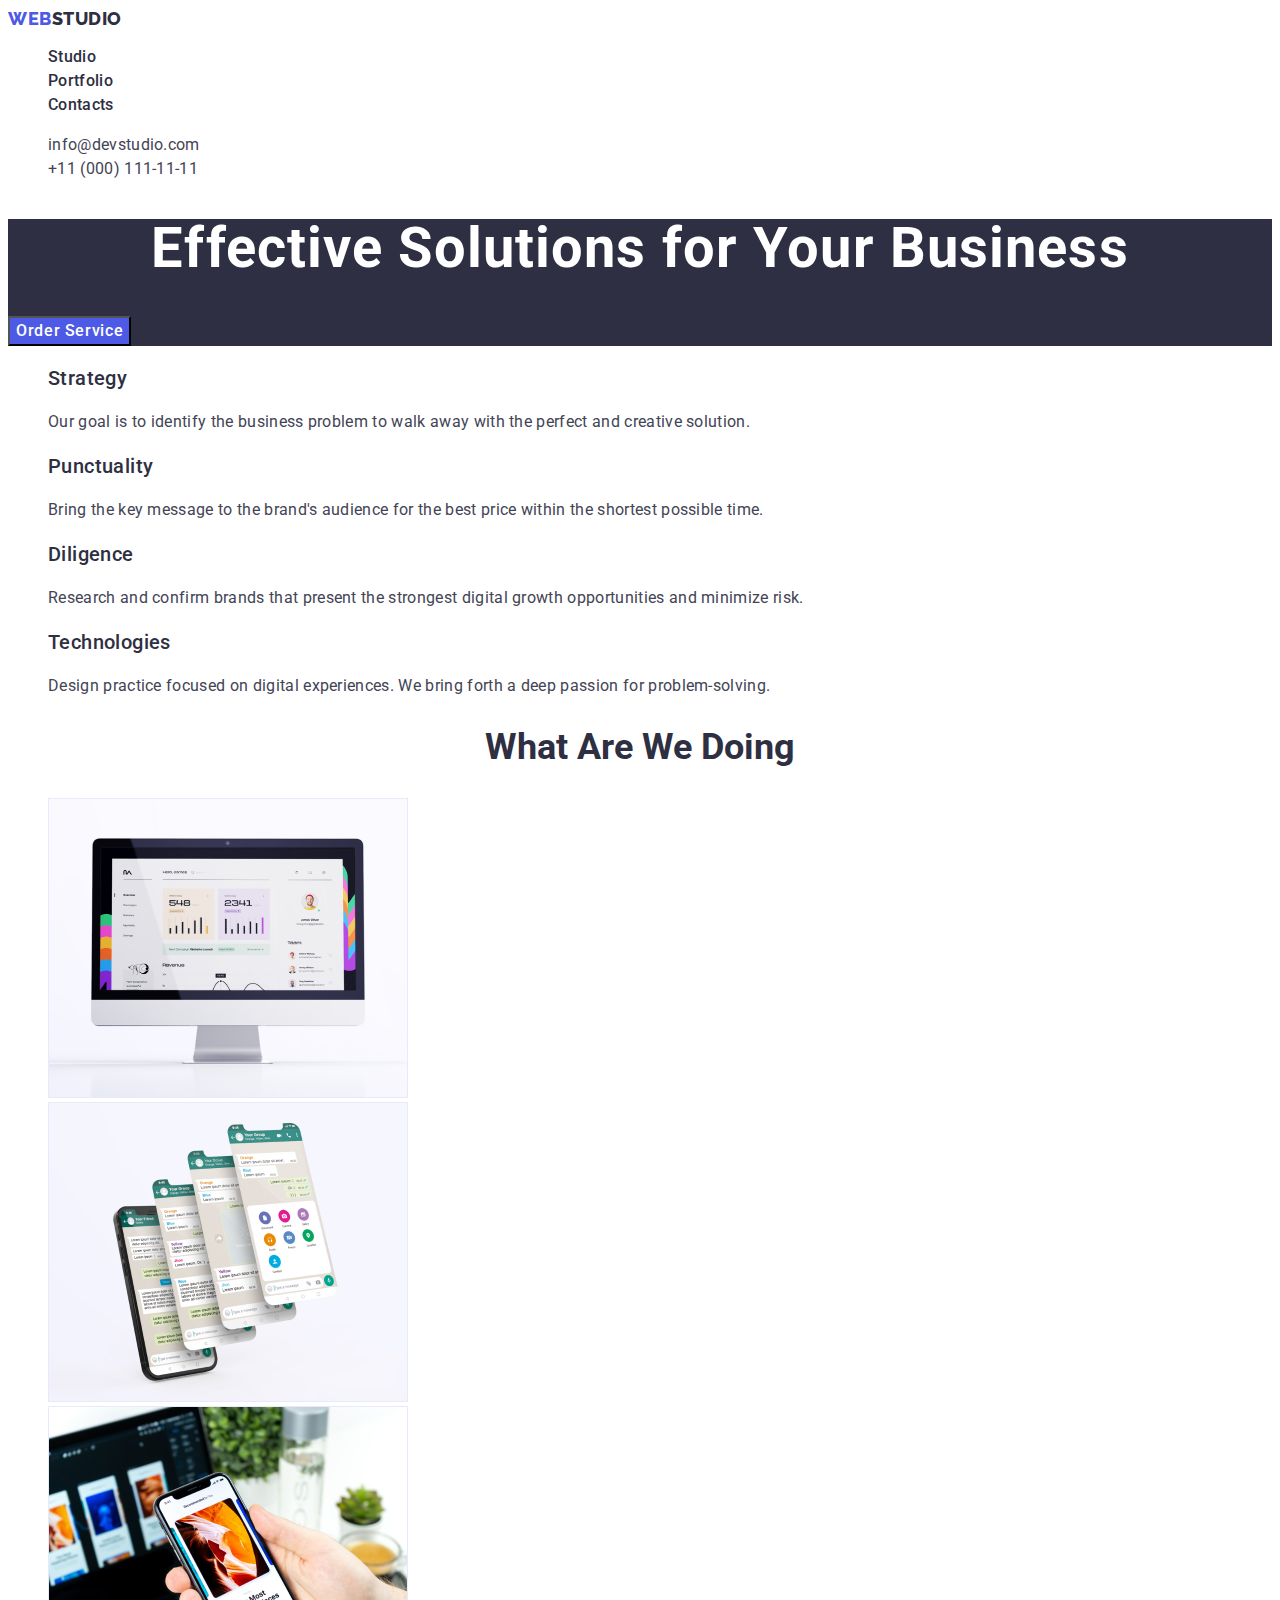
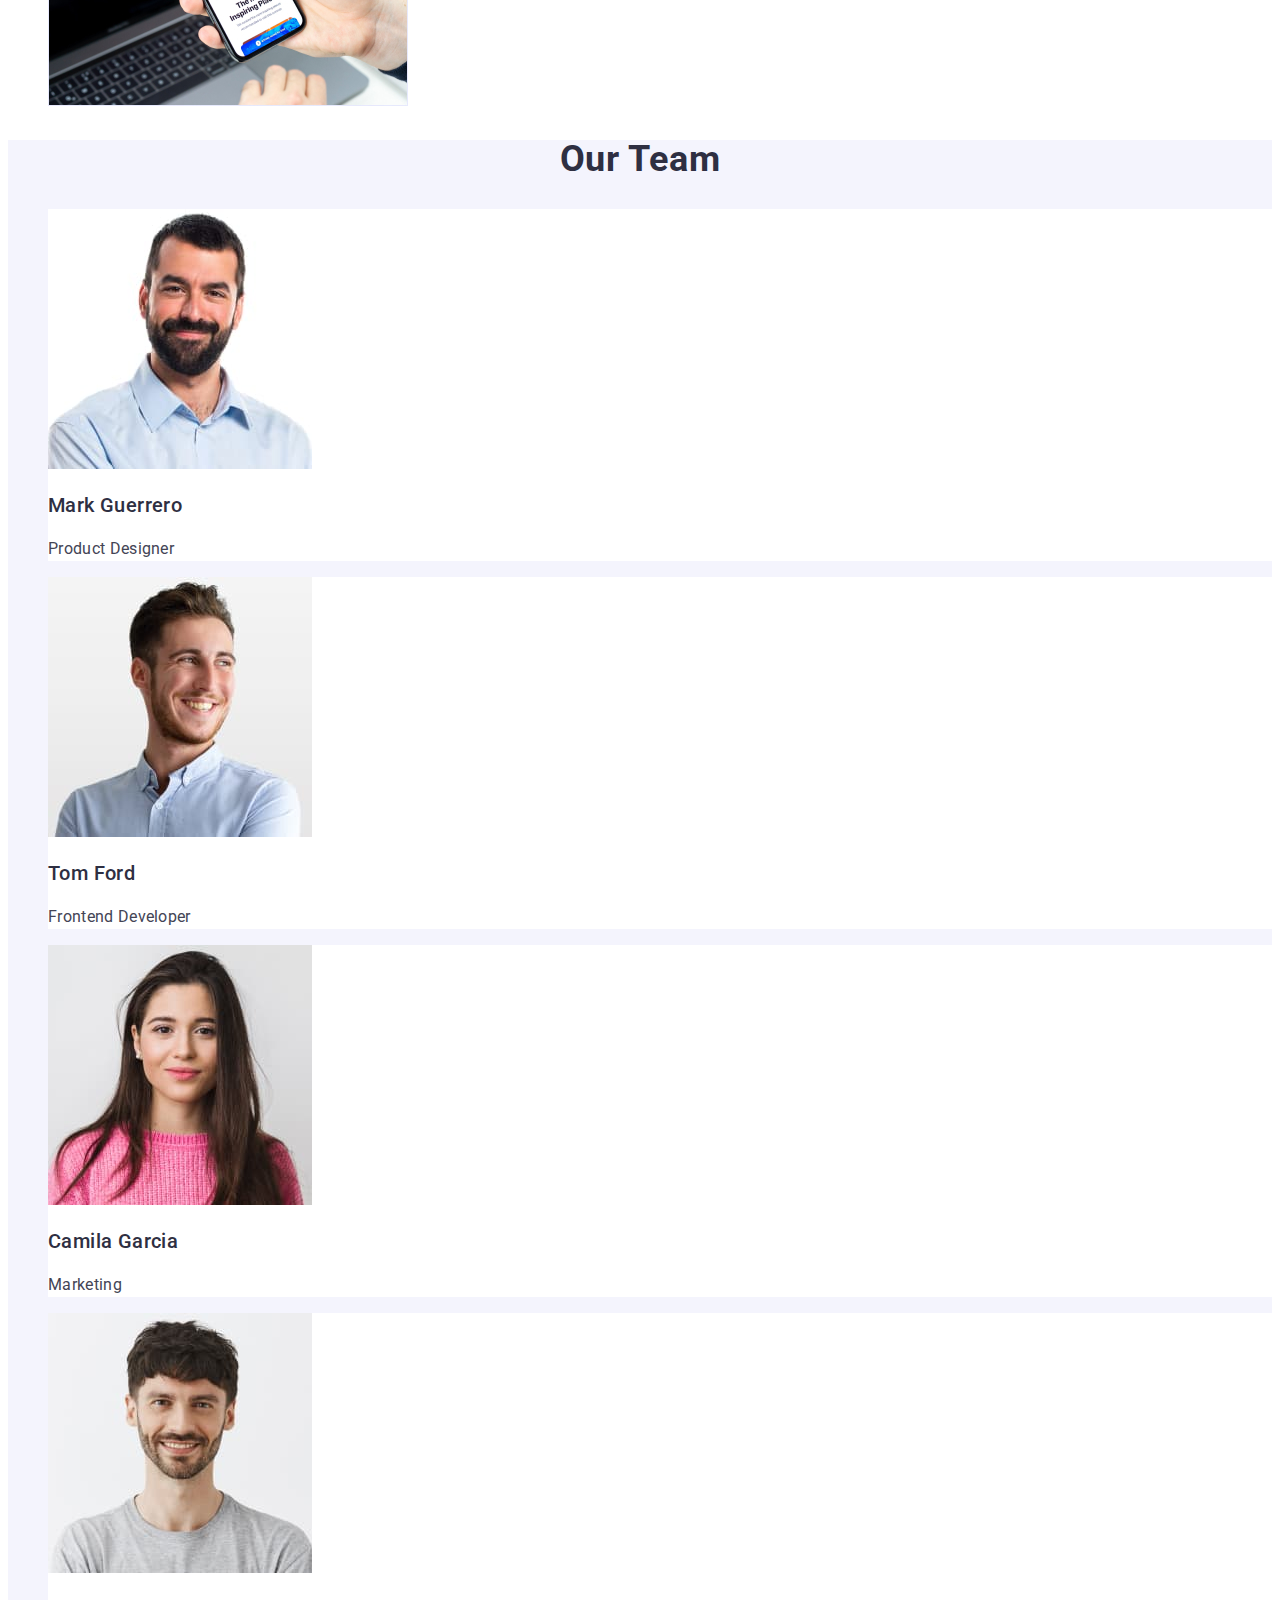
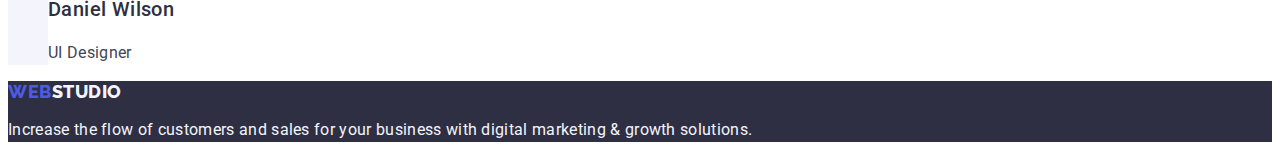
<file: index.html>
<!DOCTYPE html>
<html lang="en">
  <head>
    <meta charset="UTF-8" />
    <meta http-equiv="X-UA-Compatible" content="IE=edge" />
    <meta name="viewport" content="width=device-width, initial-scale=1.0" />
    <link rel="preconnect" href="https://fonts.googleapis.com" />
    <link rel="preconnect" href="https://fonts.gstatic.com" crossorigin />
    <link
      href="https://fonts.googleapis.com/css2?family=Raleway:wght@800&family=Roboto:wght@400;500;700&display=swap"
      rel="stylesheet"
    />
    <title>WebStudio</title>
    <link rel="stylesheet" href="./css/styles.css" />
  </head>
  <body>
    <!--Header-->
    <header class="header">
      <nav class="header-n`avigation">
        <a href="./index.html" class="header-logo link"
          >Web<span class="header-span">Studio</span></a
        >
        <ul class="header-menu list">
          <li class="header-menu-item">
            <a href="./index.html" class="header-menu-link link">Studio</a>
          </li>
          <li class="header-menu-item">
            <a href="./portfolio.html" class="header-menu-link link"
              >Portfolio</a
            >
          </li>
          <li class="header-menu-item">
            <a href="" class="header-menu-link link">Contacts</a>
          </li>
        </ul>
      </nav>
      <address class="address">
        <ul class="address-list list">
          <li class="address-item">
            <a href="mailto:info@devstudio.com" class="address-link link"
              >info@devstudio.com</a
            >
          </li>
          <li class="address-item">
            <a href="tel:+110001111111" class="address-link link"
              >+11 (000) 111-11-11</a
            >
          </li>
        </ul>
      </address>
    </header>
    <main>
      <!-----------------Hero------------->
      <section class="hero">
        <h1 class="hero-title">Effective Solutions for Your Business</h1>
        <button type="button" class="hero-btn">Order Service</button>
      </section>
      <!--Section About Us-->
      <section class="about">
        <h2 hidden>Our preference</h2>
        <ul class="about-list list">
          <li class="about-item">
            <h3 class="about-subtitle">Strategy</h3>
            <p class="about-item-text">
              Our goal is to identify the business problem to walk away with the
              perfect and creative solution.
            </p>
          </li>
          <li class="about-item">
            <h3 class="about-subtitle">Punctuality</h3>
            <p class="about-item-text">
              Bring the key message to the brand's audience for the best price
              within the shortest possible time.
            </p>
          </li>
          <li class="about-item">
            <h3 class="about-subtitle">Diligence</h3>
            <p class="about-item-text">
              Research and confirm brands that present the strongest digital
              growth opportunities and minimize risk.
            </p>
          </li>
          <li class="about-item">
            <h3 class="about-subtitle">Technologies</h3>
            <p class="about-item-text">
              Design practice focused on digital experiences. We bring forth a
              deep passion for problem-solving.
            </p>
          </li>
        </ul>
      </section>
      <!--Section What Are We Doing-->
      <section class="doing">
        <h2 class="doing-title">What Are We Doing</h2>
        <ul class="doing-list list">
          <li class="doing-item">
            <img
              src="./images/img-1.jpg"
              alt="example of PC app"
              width="360"
              height="300"
            />
          </li>
          <li class="doing-item">
            <img
              src="./images/img-2.jpg"
              alt="example of Mobile app"
              width="360"
              height="300"
            />
          </li>
          <li class="doing-item">
            <img
              src="./images/img-3.jpg"
              alt="example of sinchronized app"
              width="360"
              height="300"
            />
          </li>
        </ul>
      </section>
      <!--Section Our Team-->
      <section class="team">
        <h2 class="team-title">Our Team</h2>
        <ul class="team-list list">
          <li class="team-item">
            <img
              src="./images/team-1.jpg"
              alt="photo of Mark Guerrero"
              width="264"
              height="260"
            />
            <h3 class="team-subtitle">Mark Guerrero</h3>
            <p class="team-item-text">Product Designer</p>
          </li>
          <li class="team-item">
            <img
              src="./images/team-2.jpg"
              alt="photo of Tom Ford"
              width="264"
              height="260"
            />
            <h3 class="team-subtitle">Tom Ford</h3>
            <p class="team-item-text">Frontend Developer</p>
          </li>
          <li class="team-item">
            <img
              src="./images/team-3.jpg"
              alt="photo of Camila Garcia"
              width="264"
              height="260"
            />
            <h3 class="team-subtitle">Camila Garcia</h3>
            <p class="team-item-text">Marketing</p>
          </li>
          <li class="team-item">
            <img
              src="./images/team-4.jpg"
              alt="photo of Daniel Wilson"
              width="264"
              height="260"
            />
            <h3 class="team-subtitle">Daniel Wilson</h3>
            <p class="team-item-text">UI Designer</p>
          </li>
        </ul>
      </section>
    </main>

    <!--Footer-->
    <footer class="footer">
      <a href="./index.html" class="footer-logo link"
        >Web<span class="footer-span">Studio</span></a
      >
      <p class="footer-text">
        Increase the flow of customers and sales for your business with digital
        marketing & growth solutions.
      </p>
    </footer>
  </body>
</html>
</file>
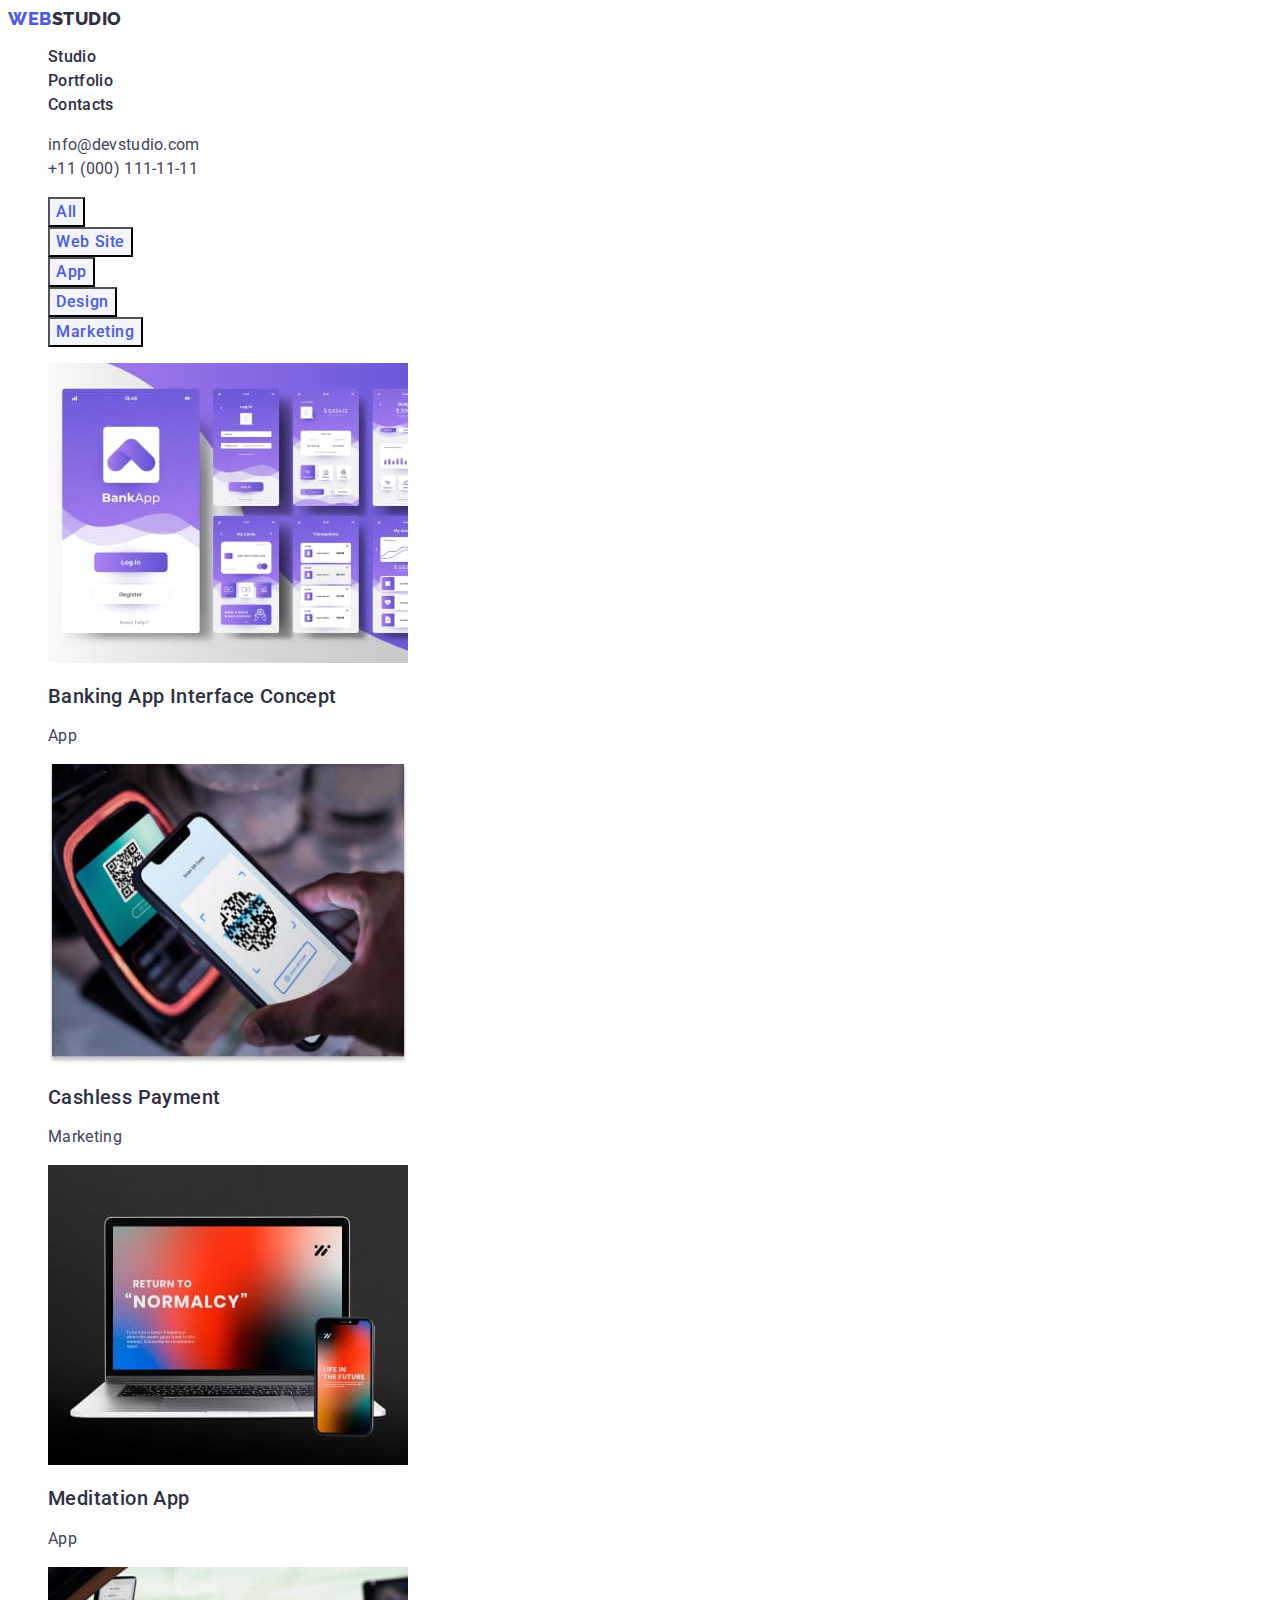
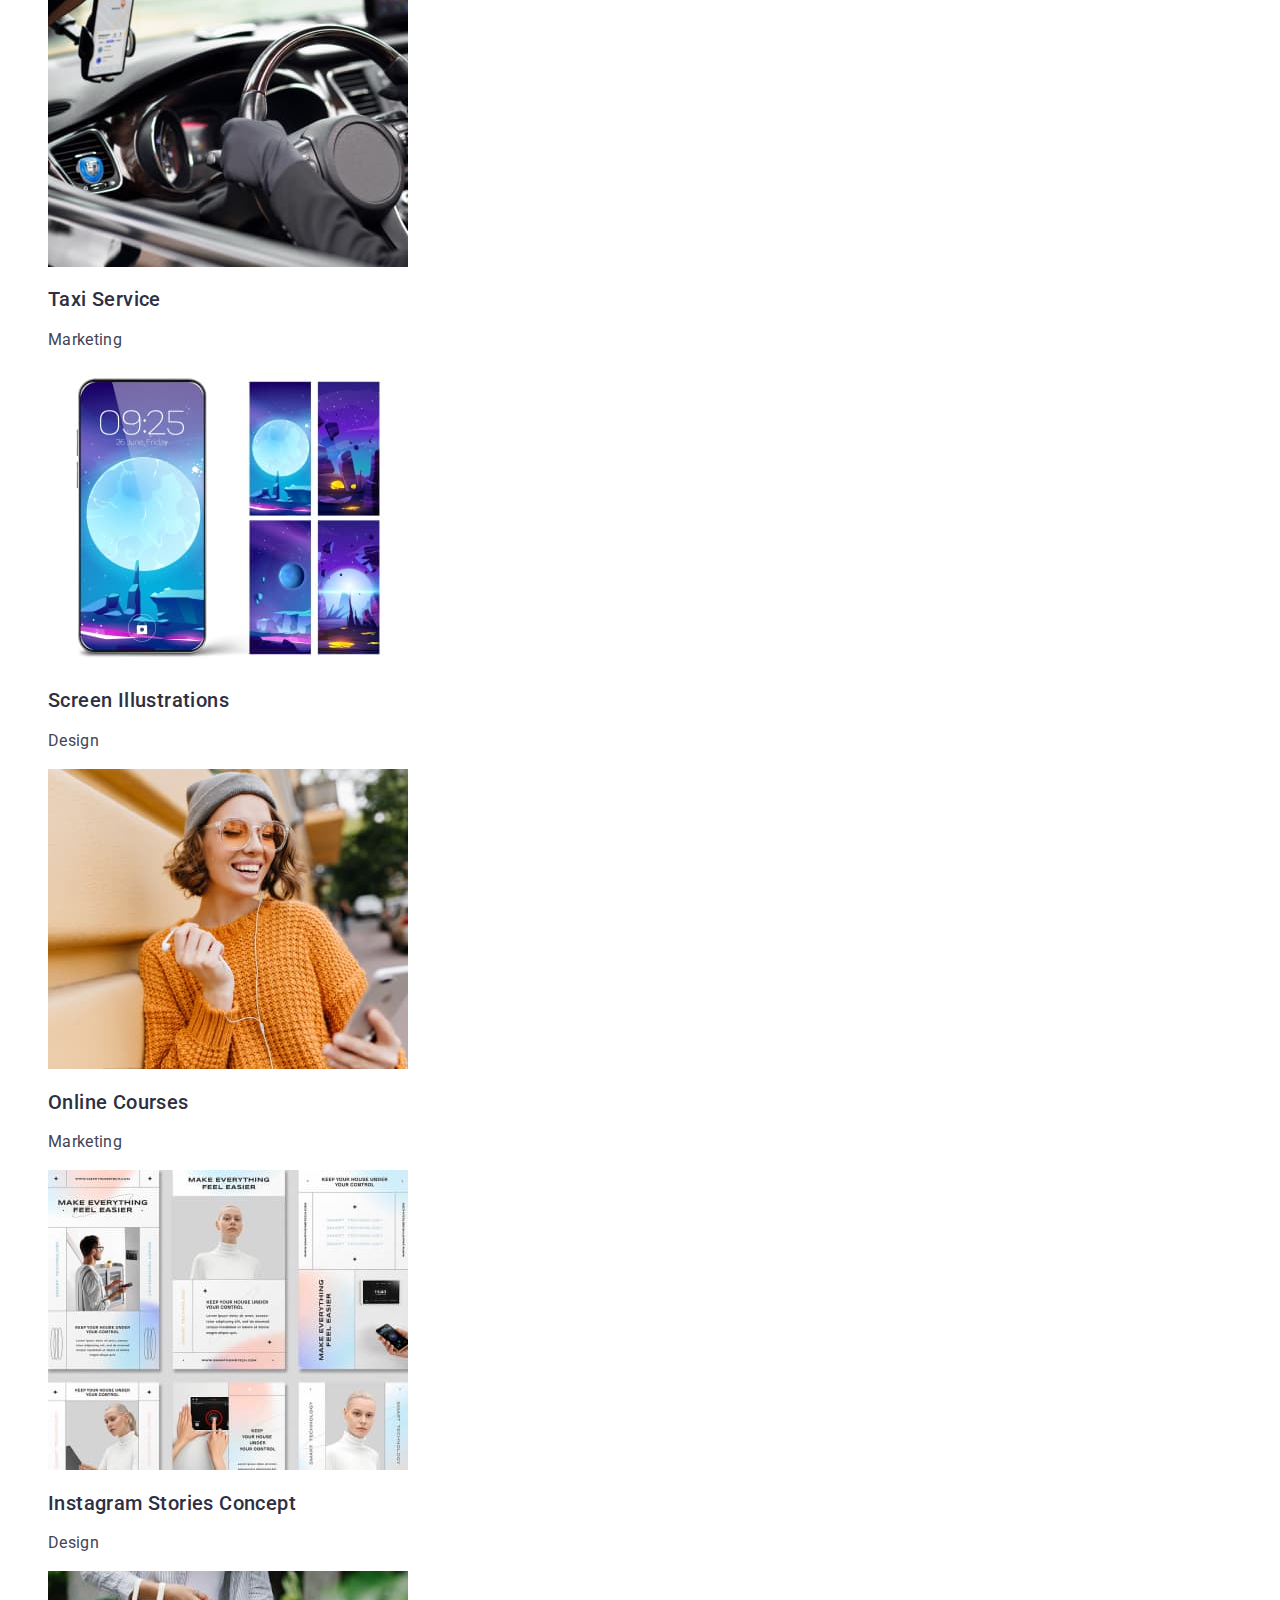
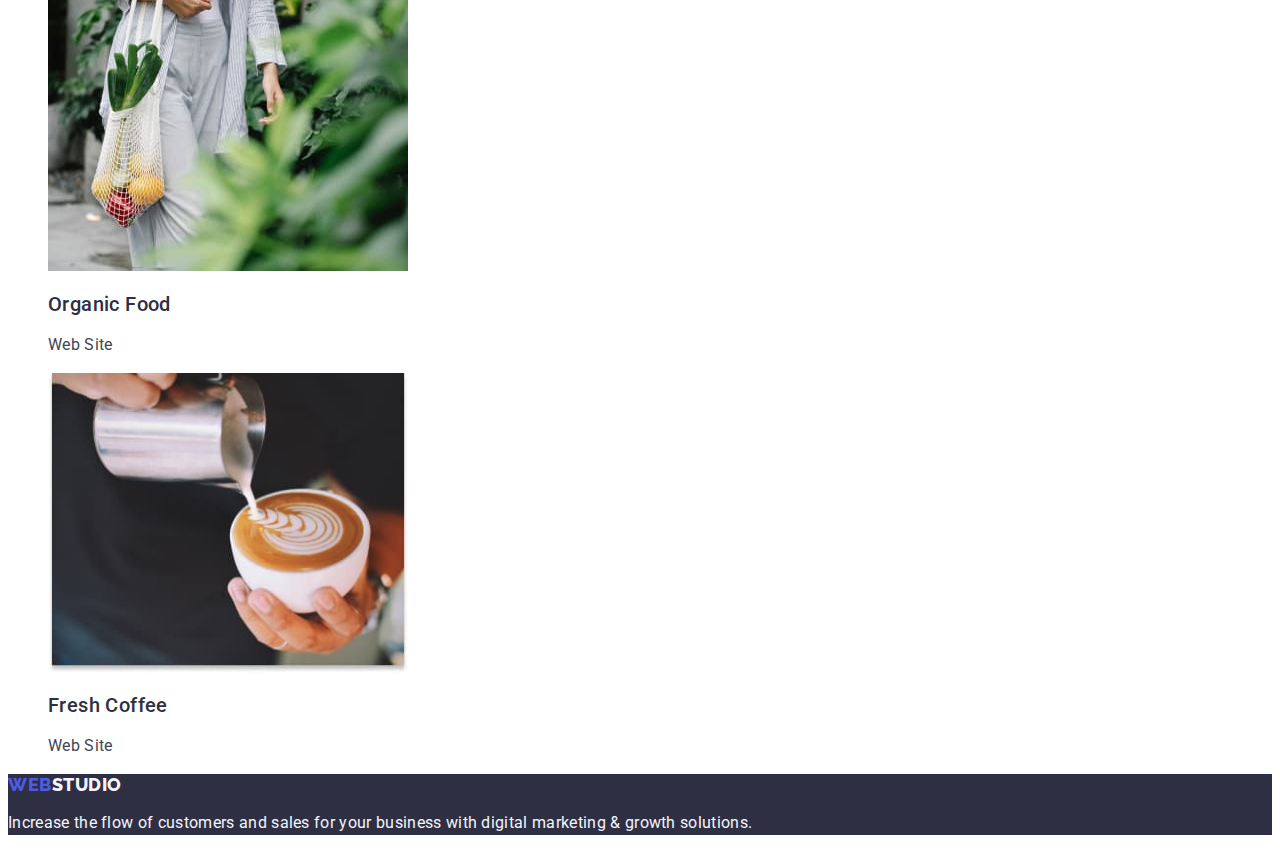
<file: portfolio.html>
<!DOCTYPE html>
<html lang="en">
  <head>
    <meta charset="UTF-8" />
    <meta http-equiv="X-UA-Compatible" content="IE=edge" />
    <meta name="viewport" content="width=device-width, initial-scale=1.0" />
    <link rel="preconnect" href="https://fonts.googleapis.com" />
    <link rel="preconnect" href="https://fonts.gstatic.com" crossorigin />
    <link
      href="https://fonts.googleapis.com/css2?family=Raleway:wght@800&family=Roboto:wght@400;500;700&display=swap"
      rel="stylesheet"
    />
    <title>Portfolio</title>
    <link rel="stylesheet" href="./css/styles.css" />
  </head>
  <body>
    <!-----------------Header---------------->
    <header class="header">
      <nav class="header-n`avigation">
        <a href="./index.html" class="header-logo link"
          >Web<span class="header-span">Studio</span></a
        >
        <ul class="header-menu list">
          <li class="header-menu-item">
            <a href="./index.html" class="header-menu-link link">Studio</a>
          </li>
          <li class="header-menu-item">
            <a href="./portfolio.html" class="header-menu-link link"
              >Portfolio</a
            >
          </li>
          <li class="header-menu-item">
            <a href="" class="header-menu-link link">Contacts</a>
          </li>
        </ul>
      </nav>
      <address class="address">
        <ul class="address-list list">
          <li class="address-item">
            <a href="mailto:info@devstudio.com" class="address-link link"
              >info@devstudio.com</a
            >
          </li>
          <li class="address-item">
            <a href="tel:+110001111111" class="address-link link"
              >+11 (000) 111-11-11</a
            >
          </li>
        </ul>
      </address>
    </header>
    <main>
      <!---------------Section of buttons--------------->
      <section class="section">
        <h1 hidden>Portfolio</h1>

        <ul class="btn-list list">
          <li class="btn-item">
            <button type="button" class="btn">All</button>
          </li>
          <li class="btn-item">
            <button type="button" class="btn">Web Site</button>
          </li>
          <li class="btn-item">
            <button type="button" class="btn">App</button>
          </li>
          <li class="btn-item">
            <button type="button" class="btn">Design</button>
          </li>
          <li class="btn-item">
            <button type="button" class="btn">Marketing</button>
          </li>
        </ul>

        <ul class="info-list list">
          <li class="info-item">
            <a href="" class="link"
              ><img
                src="./images/portfolio-1.jpg"
                alt="example of bank app"
                width="360"
                height="300"
              />
              <h2 class="info-subtitle">Banking App Interface Concept</h2>
              <p class="info-item-text">App</p></a
            >
          </li>
          <li class="info-item">
            <a href="" class="link"
              ><img
                src="./images/porfolio-2.jpg"
                alt="example of using QR code"
                width="360"
                height="300"
              />
              <h2 class="info-subtitle">Cashless Payment</h2>
              <p class="info-item-text">Marketing</p></a
            >
          </li>
          <li class="info-item">
            <a href="" class="link"
              ><img
                src="./images/portfolio-3.jpg"
                alt="open app on phone and laptop"
                width="360"
                height="300"
              />
              <h2 class="info-subtitle">Meditation App</h2>
              <p class="info-item-text">App</p></a
            >
          </li>
          <li class="info-item">
            <a href="" class="link"
              ><img
                src="./images/porfolio-4.jpg"
                alt="using phone app during the road"
                width="360"
                height="300"
              />
              <h2 class="info-subtitle">Taxi Service</h2>
              <p class="info-item-text">Marketing</p></a
            >
          </li>
          <li class="info-item">
            <a href="" class="link"
              ><img
                src="./images/portfolio-5.jpg"
                alt="wallpaper on the phone"
                width="360"
                height="300"
              />
              <h2 class="info-subtitle">Screen Illustrations</h2>
              <p class="info-item-text">Design</p></a
            >
          </li>
          <li class="info-item">
            <a href="" class="link"
              ><img
                src="./images/portfolio-6.jpg"
                alt="happy women with the phone"
                width="360"
                height="300"
              />
              <h2 class="info-subtitle">Online Courses</h2>
              <p class="info-item-text">Marketing</p></a
            >
          </li>
          <li class="info-item">
            <a href="" class="link"
              ><img
                src="./images/portfolio-7.jpg"
                alt="some concept of instagram stories"
                width="360"
                height="300"
              />
              <h2 class="info-subtitle">Instagram Stories Concept</h2>
              <p class="info-item-text">Design</p></a
            >
          </li>
          <li class="info-item">
            <a href="" class="link"
              ><img
                src="./images/portfolio-8.jpg"
                alt="women with a pocket of groceries"
                width="360"
                height="300"
              />
              <h2 class="info-subtitle">Organic Food</h2>
              <p class="info-item-text">Web Site</p></a
            >
          </li>
          <li class="info-item">
            <a href="" class="link"
              ><img
                src="./images/portfolio-9.jpg"
                alt="drawing on a cup of coffee"
                width="360"
                height="300"
              />
              <h2 class="info-subtitle">Fresh Coffee</h2>
              <p class="info-item-text">Web Site</p></a
            >
          </li>
        </ul>
      </section>
    </main>

    <!--Footer-->
    <footer class="footer">
      <a href="./index.html" class="footer-logo link"
        >Web<span class="footer-span">Studio</span></a
      >
      <p class="footer-text">
        Increase the flow of customers and sales for your business with digital
        marketing & growth solutions.
      </p>
    </footer>
  </body>
</html>
</file>
<file: css/styles.css>
:root{
    --title-color: #2E2F42;
    --main-text-color: #434455;
    --second-text-color: #ffffff;
    --focus-color: #404BBF;
}
body{
font-family: 'Roboto',
sans-serif;
color: var(--main-text-color);
background-color: #FFFFFF;
}


.link{
text-decoration: none;
}


.list{
    list-style-type: none;
}


/*--------------HEADER--------------------*/


.header-logo {
    font-family: 'Raleway', sans-serif;
    font-weight: 800;
    font-size: 18px;     
    line-height: 1.17;
    letter-spacing: 0.03em;
    color: #4D5AE5;;
    text-transform: uppercase;
}

.header-logo span{
    color: #2E2F42;
}


.header-menu {}


.header-menu-item {}


.header-menu-link {
    font-weight: 500;
    font-size: 16px;
    line-height: 1.5;
    color: var(--title-color);
    letter-spacing: 0.02em;
}



.header-menu-link:hover,
.header-menu-link:focus {
    color: var(--focus-color);
}


.address {
    font-style: normal;
}


.address-list{}


.address-item {}


.address-link {
    font-size: 16px;
    line-height: 1.5;
    letter-spacing: 0.02em;
    color: var(--main-text-color);
    
}


.address-link:hover,
.address-link:focus{
    color: var(--focus-color);
}

/*-------------HERO-----------------*/

.hero {
    background-color: var(--title-color);
}



.hero-title {
    font-weight: 700;
        font-size: 56px;
        line-height: 1.07;
        text-align: center;
        color: #FFFFFF;
        letter-spacing: 0.02em
}


.hero-btn {
font-family: inherit;
    font-weight: 500;
    font-size: 16px;
    line-height: 1.5;
    letter-spacing: 0.04em;
    color: #FFFFFF;
    cursor: pointer;
    background-color: #4D5AE5;
}

.hero-btn:hover,
.hero-btn:focus{
    background-color: #404BBF;
}
/*----------ABOUT US-------------*/
.about {}

.about-list {}

.about-item {}


.about-subtitle {
    font-weight: 500;
        font-size: 20px;
        line-height: 1.2;
        letter-spacing: 0.02em;
        color: var(--title-color);
}


.about-item-text {
    font-size: 16px;
        line-height: 1.5;
        letter-spacing: 0.02em;
        color: var(--main-text-color);
}

/* --------------DOING--------------*/

.doing {}


.doing-title {
    font-weight: 700;
    font-size: 36px;
    line-height: 1.11;
    color: var(--title-color);
    text-align: center;
    text-transform: capitalize;
}

.doing-list {}


.doing-item {}

/*---------------TEAM----------------*/

.team {
    background-color: #F4F4FD;
}

.team-title {
    font-weight: 700;
    font-size: 36px;
    line-height: 1.11;
    color: var(--title-color);
    text-align: center;
    letter-spacing: 0.02em;
    text-transform: capitalize;
}

.team-list {
}

.team-item {
    background-color: #FFFFFF;
}

.team-subtitle {
    font-weight: 500;
    font-size: 20px;
    line-height: 1.2;
    color: var(--title-color);
    letter-spacing: 0.02em;
}

.team-item-text {
    font-size: 16px;
    line-height: 1.5;
    color: var(--main-text-color);
    letter-spacing: 0.02em;
}

/*------------------FOOTER--------------*/

.footer{
    background-color: var(--title-color)
}


.footer-logo {
    font-family: "Raleway", sans-serif;
    font-weight: 800;
    font-size: 18px;
    line-height: 1.17;
    letter-spacing: 0.03em;
    color: #4D5AE5;
    text-transform: uppercase;
}

.footer-logo span {
    color: #f4f4fd;
}


.footer-text {
    font-size: 16px;
    line-height: 1.5;
    color: #F4F4FD;
    letter-spacing: 0.02em;
}

/*--------------SECTION OF BUTTONS-----------------*/

.btn-list {

}

.btn-item {

}


.btn {
    font-family: "Roboto", sans-serif;
    color: #4D5AE5;
    font-weight: 500;
    font-size: 16px;
    line-height: 1.5;
    letter-spacing: 0.04em;
    cursor: pointer;
    background-color: #f4f4fd;
}


.btn:hover,
.btn:focus{
    color: #ffffff;
    background-color: var(--focus-color);
}


.info-list {
    list-style: none;
}

.info-item {}

.info-subtitle {
    font-weight: 500;
    font-size: 20px;
    line-height: 1.2;
    color: var(--title-color);
    letter-spacing: 0.02em;
}

.info-item-text {
    font-size: 16px;
    line-height: 1.5;
    color: var(--main-text-color);
    letter-spacing: 0.02em;
}
</file>
